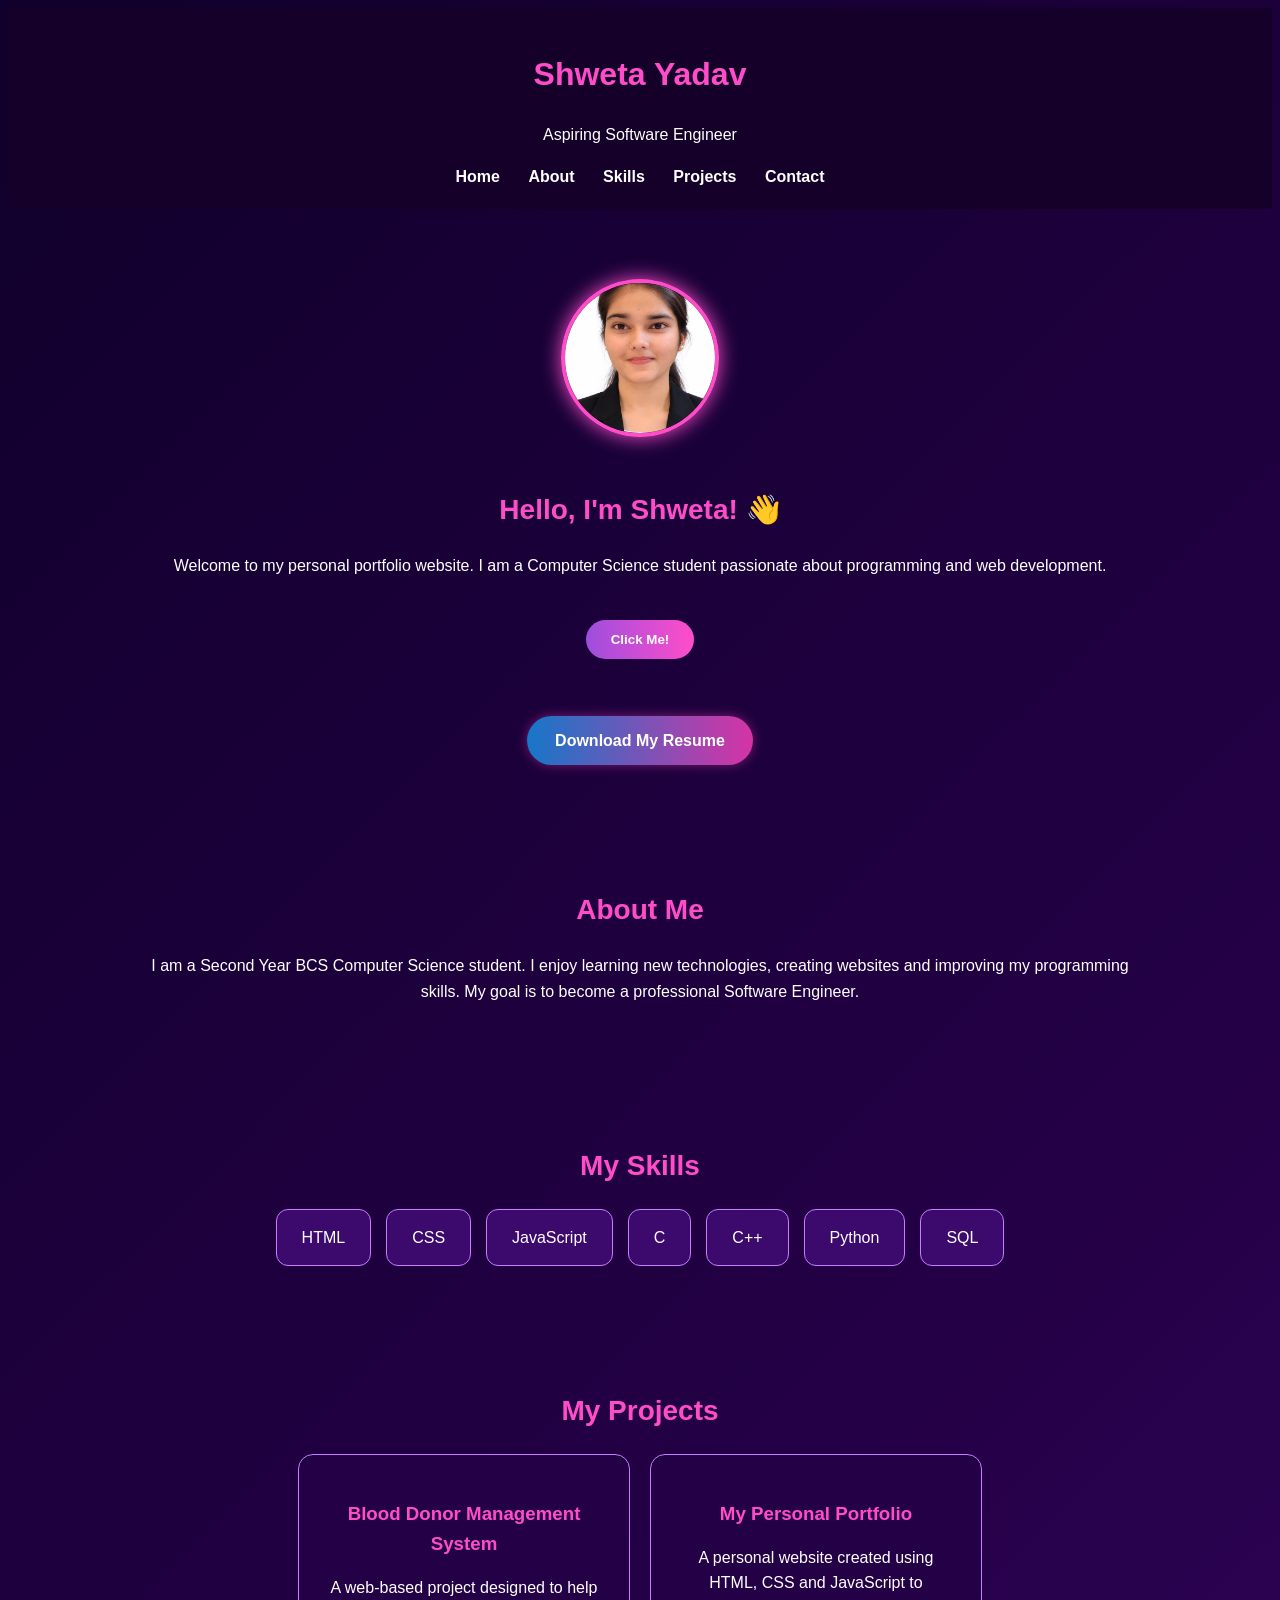
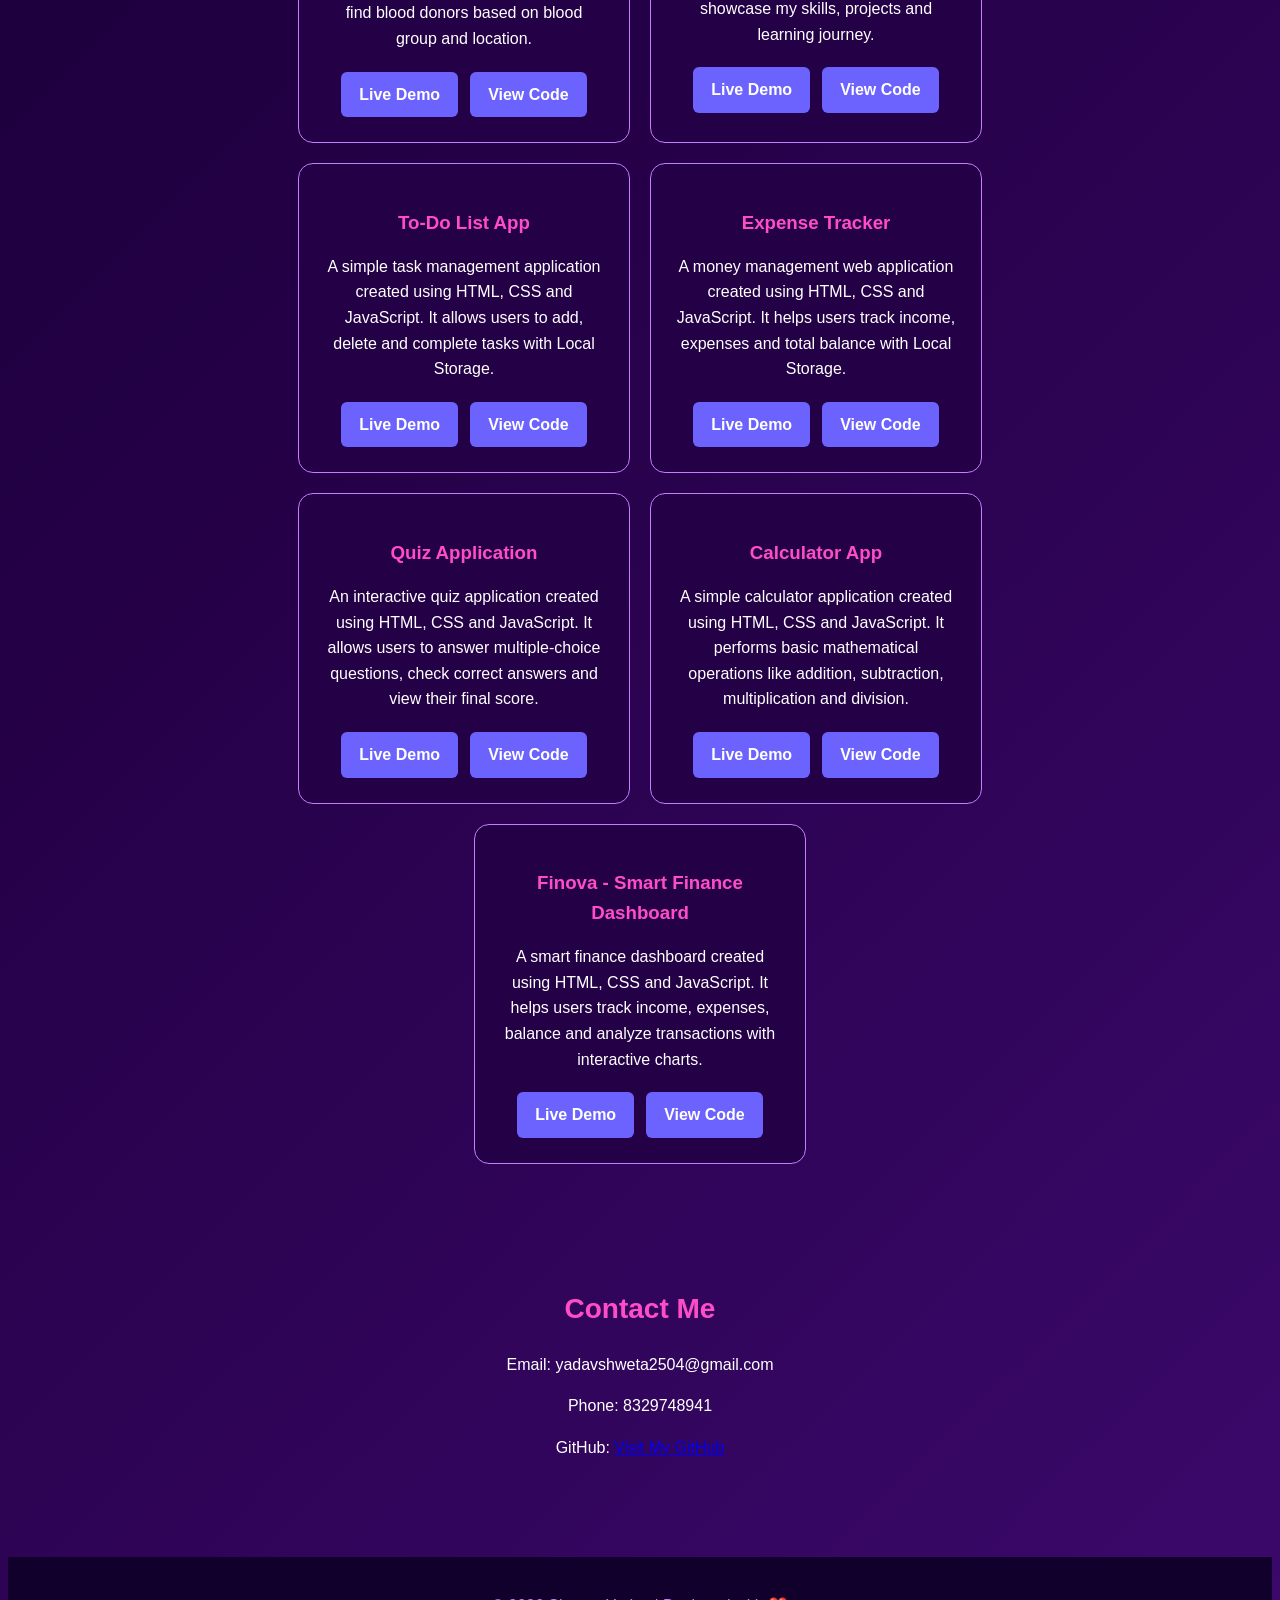
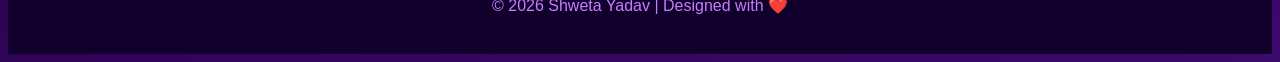
<file: index.html>
<!DOCTYPE html>
<html lang="en">
<head>
    <meta charset="UTF-8">
    <meta name="viewport" content="width=device-width, initial-scale=1.0">

    <title>Shweta Yadav | Portfolio</title>

    <link rel="stylesheet" href="style.css">

    <style>
        .project-links {
            margin-top: 20px;
            display: flex;
            justify-content: center;
            gap: 12px;
            flex-wrap: wrap;
        }

        .project-btn {
            display: inline-block;
            padding: 10px 18px;
            background: #6c63ff;
            color: white;
            text-decoration: none;
            border-radius: 6px;
            font-weight: bold;
            transition: 0.3s;
        }

        .project-btn:hover {
            background: #483dca;
            transform: translateY(-3px);
        }
    </style>
</head>

<body>

    <!-- Header -->
    <header>
        <h1>Shweta Yadav</h1>
        <p>Aspiring Software Engineer</p>

        <nav>
            <a href="#home">Home</a>
            <a href="#about">About</a>
            <a href="#skills">Skills</a>
            <a href="#projects">Projects</a>
            <a href="#contact">Contact</a>
        </nav>
    </header>

    <!-- Home Section -->
    <section id="home">

        <img src="profile.jpg" alt="Shweta Profile" class="profile-img">

        <h2>Hello, I'm Shweta! 👋</h2>

        <p>
            Welcome to my personal portfolio website.
            I am a Computer Science student passionate
            about programming and web development.
        </p>

        <br>

        <button onclick="welcomeMessage()">Click Me!</button>

        <p id="message"></p>

        <br>

        <a href="resume.pdf" download class="resume-btn">
            Download My Resume
        </a>

    </section>

    <!-- About Section -->
    <section id="about">

        <h2>About Me</h2>

        <p>
            I am a Second Year BCS Computer Science student.
            I enjoy learning new technologies, creating websites
            and improving my programming skills.

            My goal is to become a professional Software Engineer.
        </p>

    </section>

    <!-- Skills Section -->
    <section id="skills">

        <h2>My Skills</h2>

        <div class="skills-container">

            <div class="skill-card">HTML</div>
            <div class="skill-card">CSS</div>
            <div class="skill-card">JavaScript</div>
            <div class="skill-card">C</div>
            <div class="skill-card">C++</div>
            <div class="skill-card">Python</div>
            <div class="skill-card">SQL</div>

        </div>

    </section>

    <!-- Projects Section -->
    <section id="projects">

        <h2>My Projects</h2>

        <div class="project-container">

            <!-- Project 1 -->
            <div class="project-card">

                <h3>Blood Donor Management System</h3>

                <p>
                    A web-based project designed to help
                    find blood donors based on blood group
                    and location.
                </p>

                <div class="project-links">

                    <a class="project-btn"
                       href="https://shwetayadav25.github.io/Blood-Donor-Management-System/"
                       target="_blank" rel="noopener noreferrer">
                        Live Demo
                    </a>

                    <a class="project-btn"
                       href="https://github.com/shwetayadav25/Blood-Donor-Management-System"
                       target="_blank" rel="noopener noreferrer">
                        View Code
                    </a>

                </div>

            </div>

            <!-- Project 2 -->
            <div class="project-card">

                <h3>My Personal Portfolio</h3>

                <p>
                    A personal website created using HTML,
                    CSS and JavaScript to showcase my skills,
                    projects and learning journey.
                </p>

                <div class="project-links">

                    <a class="project-btn"
                       href="https://shwetayadav25.github.io/My-Portfolio/"
                       target="_blank" rel="noopener noreferrer">
                        Live Demo
                    </a>

                    <a class="project-btn"
                       href="https://github.com/shwetayadav25/My-Portfolio"
                       target="_blank" rel="noopener noreferrer">
                        View Code
                    </a>

                </div>

            </div>

            <!-- Project 3 -->
            <div class="project-card">

                <h3>To-Do List App</h3>

                <p>
                    A simple task management application
                    created using HTML, CSS and JavaScript.
                    It allows users to add, delete and
                    complete tasks with Local Storage.
                </p>

                <div class="project-links">

                    <a class="project-btn"
                       href="https://shwetayadav25.github.io/To-Do-List-App/"
                       target="_blank" rel="noopener noreferrer">
                        Live Demo
                    </a>

                    <a class="project-btn"
                       href="https://github.com/shwetayadav25/To-Do-List-App"
                       target="_blank" rel="noopener noreferrer">
                        View Code
                    </a>

                </div>

            </div>

            <!-- Project 4 -->
            <div class="project-card">

                <h3>Expense Tracker</h3>

                <p>
                    A money management web application created
                    using HTML, CSS and JavaScript.
                    It helps users track income, expenses
                    and total balance with Local Storage.
                </p>

                <div class="project-links">

                    <a class="project-btn"
                       href="https://shwetayadav25.github.io/Expense-Tracker/"
                       target="_blank" rel="noopener noreferrer">
                        Live Demo
                    </a>

                    <a class="project-btn"
                       href="https://github.com/shwetayadav25/Expense-Tracker"
                       target="_blank" rel="noopener noreferrer">
                        View Code
                    </a>

                </div>

            </div>

            <!-- Project 5 -->
            <div class="project-card">

                <h3>Quiz Application</h3>

                <p>
                    An interactive quiz application created using
                    HTML, CSS and JavaScript.
                    It allows users to answer multiple-choice
                    questions, check correct answers and view
                    their final score.
                </p>

                <div class="project-links">

                    <a class="project-btn"
                       href="https://shwetayadav25.github.io/Quiz-Application/"
                       target="_blank" rel="noopener noreferrer">
                        Live Demo
                    </a>

                    <a class="project-btn"
                       href="https://github.com/shwetayadav25/Quiz-Application"
                       target="_blank" rel="noopener noreferrer">
                        View Code
                    </a>

                </div>

            </div>

            <!-- Project 6 -->
            <div class="project-card">

                <h3>Calculator App</h3>

                <p>
                    A simple calculator application created
                    using HTML, CSS and JavaScript.
                    It performs basic mathematical operations
                    like addition, subtraction, multiplication
                    and division.
                </p>

                <div class="project-links">

                    <a class="project-btn"
                       href="https://shwetayadav25.github.io/Calculator-App/"
                       target="_blank" rel="noopener noreferrer">
                        Live Demo
                    </a>

                    <a class="project-btn"
                       href="https://github.com/shwetayadav25/Calculator-App"
                       target="_blank" rel="noopener noreferrer">
                        View Code
                    </a>

                </div>

            </div>

            <!-- Project 7 -->
            <div class="project-card">

                <h3>Finova - Smart Finance Dashboard</h3>

                <p>
                    A smart finance dashboard created using
                    HTML, CSS and JavaScript. It helps users
                    track income, expenses, balance and
                    analyze transactions with interactive charts.
                </p>

                <div class="project-links">

                    <a class="project-btn"
                       href="https://shwetayadav25.github.io/Smart-Finance-Dashboard/"
                       target="_blank" rel="noopener noreferrer">
                        Live Demo
                    </a>

                    <a class="project-btn"
                       href="https://github.com/shwetayadav25/Smart-Finance-Dashboard"
                       target="_blank" rel="noopener noreferrer">
                        View Code
                    </a>

                </div>

            </div>

        </div>

    </section>

    <!-- Contact Section -->
    <section id="contact">

        <h2>Contact Me</h2>

        <p>Email: yadavshweta2504@gmail.com</p>

        <p>Phone: 8329748941</p>

        <p>
            GitHub:
            <a href="https://github.com/shwetayadav25"
               target="_blank" rel="noopener noreferrer">
                Visit My GitHub
            </a>
        </p>

    </section>

    <!-- Footer -->
    <footer>

        <p>
            © 2026 Shweta Yadav |
            Designed with ❤️
        </p>

    </footer>

    <script src="script.js"></script>

</body>
</html>
</file>
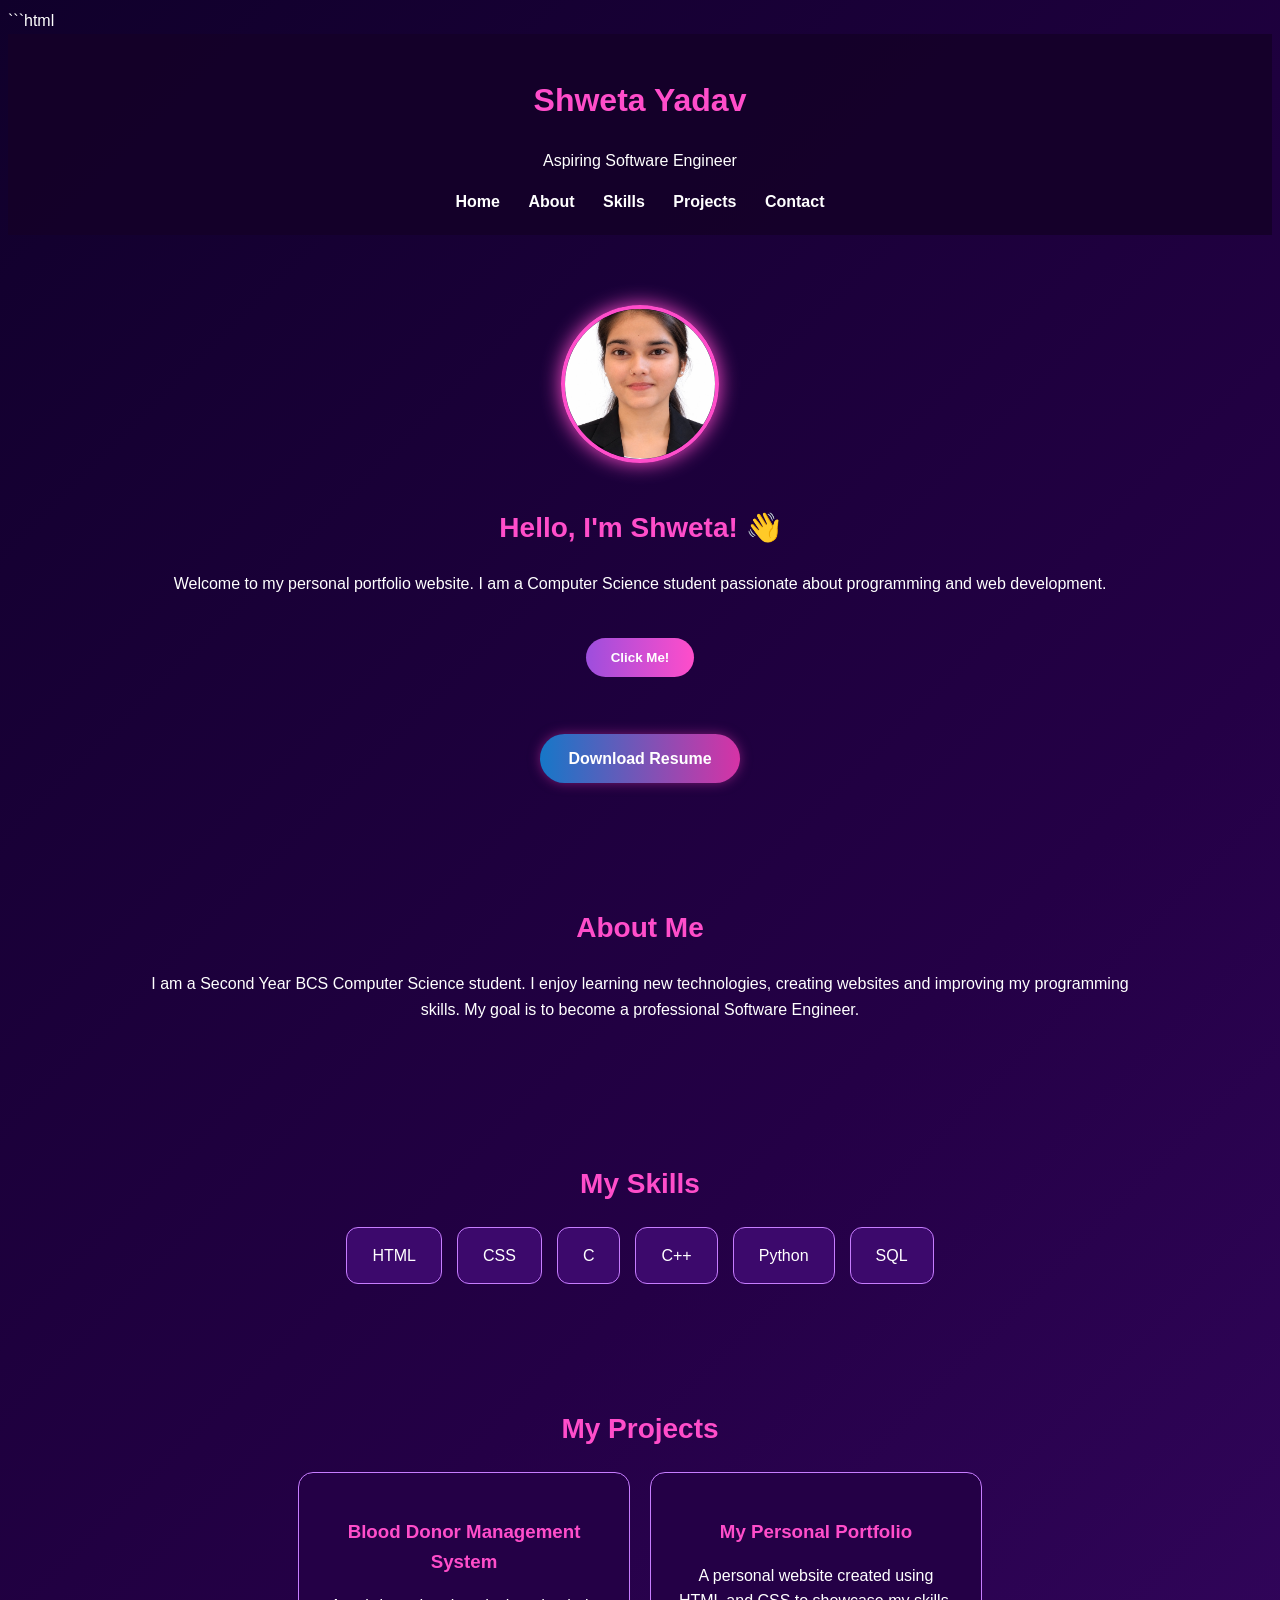
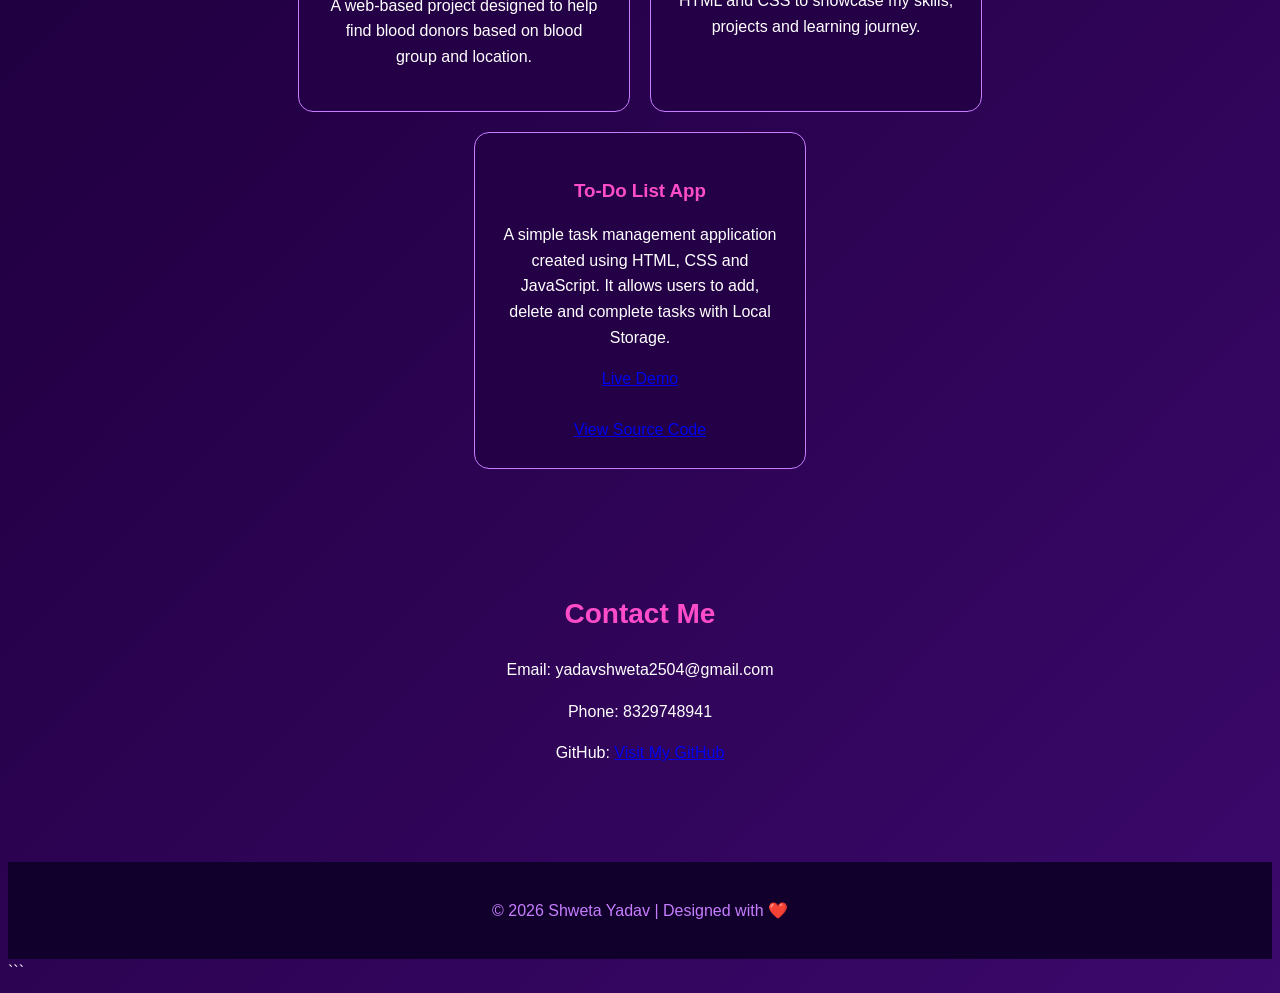
<file: Programming/My - Portfolio/index.html>
```html
<!DOCTYPE html>
<html lang="en">
<head>
    <meta charset="UTF-8">
    <meta name="viewport" content="width=device-width, initial-scale=1.0">

    <title>Shweta Yadav | Portfolio</title>

    <link rel="stylesheet" href="style.css">
</head>

<body>

    <!-- Header -->
    <header>
        <h1>Shweta Yadav</h1>
        <p>Aspiring Software Engineer</p>

        <nav>
            <a href="#home">Home</a>
            <a href="#about">About</a>
            <a href="#skills">Skills</a>
            <a href="#projects">Projects</a>
            <a href="#contact">Contact</a>
        </nav>
    </header>

    <!-- Home Section -->
    <section id="home">

        <img src="profile.jpg"
             alt="Shweta Profile"
             class="profile-img">

        <h2>Hello, I'm Shweta! 👋</h2>

        <p>
            Welcome to my personal portfolio website.
            I am a Computer Science student passionate
            about programming and web development.
        </p>

        <br>

        <button onclick="welcomeMessage()">
            Click Me!
        </button>

        <p id="message"></p>

        <br>

        <a href="resume.pdf" download class="resume-btn">
            Download Resume
        </a>

    </section>

    <!-- About Section -->
    <section id="about">

        <h2>About Me</h2>

        <p>
            I am a Second Year BCS Computer Science student.
            I enjoy learning new technologies, creating websites
            and improving my programming skills.

            My goal is to become a professional Software Engineer.
        </p>

    </section>

    <!-- Skills Section -->
    <section id="skills">

        <h2>My Skills</h2>

        <div class="skills-container">

            <div class="skill-card">HTML</div>
            <div class="skill-card">CSS</div>
            <div class="skill-card">C</div>
            <div class="skill-card">C++</div>
            <div class="skill-card">Python</div>
            <div class="skill-card">SQL</div>

        </div>

    </section>

    <!-- Projects Section -->
    <section id="projects">

        <h2>My Projects</h2>

        <div class="project-container">

            <!-- Project 1 -->
            <div class="project-card">

                <h3>Blood Donor Management System</h3>

                <p>
                    A web-based project designed to help
                    find blood donors based on blood group
                    and location.
                </p>

            </div>

            <!-- Project 2 -->
            <div class="project-card">

                <h3>My Personal Portfolio</h3>

                <p>
                    A personal website created using HTML
                    and CSS to showcase my skills, projects
                    and learning journey.
                </p>

            </div>

            <!-- Project 3 -->
            <div class="project-card">

                <h3>To-Do List App</h3>

                <p>
                    A simple task management application
                    created using HTML, CSS and JavaScript.
                    It allows users to add, delete and
                    complete tasks with Local Storage.
                </p>

                <a href="https://shwetayadav25.github.io/To-Do-List-App/"
                   target="_blank">
                    Live Demo
                </a>

                <br><br>

                <a href="https://github.com/shwetayadav25/To-Do-List-App"
                   target="_blank">
                    View Source Code
                </a>

            </div>

        </div>

    </section>

    <!-- Contact Section -->
    <section id="contact">

        <h2>Contact Me</h2>

        <p>Email: yadavshweta2504@gmail.com</p>

        <p>Phone: 8329748941</p>

        <p>
            GitHub:
            <a href="https://github.com/shwetayadav25"
               target="_blank">
                Visit My GitHub
            </a>
        </p>

    </section>

    <!-- Footer -->
    <footer>

        <p>
            © 2026 Shweta Yadav |
            Designed with ❤️
        </p>

    </footer>

    <script src="script.js"></script>

</body>
</html>
```
</file>
<file: style.css>
```css
/* General Styling */
* {
    margin: 0;
    padding: 0;
    box-sizing: border-box;
}

html {
    scroll-behavior: smooth;
}

body {
    font-family: Arial, sans-serif;
    background: linear-gradient(135deg, #10002b, #240046, #3c096c);
    color: white;
    line-height: 1.6;
}

/* Header */
header {
    background: rgba(20, 0, 40, 0.9);
    padding: 20px;
    text-align: center;
}

header h1 {
    color: #ff4dca;
    font-size: 32px;
}

/* Navigation */
nav {
    margin-top: 15px;
}

nav a {
    color: white;
    text-decoration: none;
    margin: 0 12px;
    font-weight: bold;
    transition: 0.3s;
}

nav a:hover {
    color: #ff4dca;
}

/* Sections */
section {
    padding: 50px 10%;
    text-align: center;
}

section h2 {
    color: #ff4dca;
    margin-bottom: 20px;
    font-size: 28px;
}

/* Profile Image */
.profile-img {
    width: 150px;
    height: 150px;
    border-radius: 50%;
    object-fit: cover;
    border: 4px solid #ff4dca;
    margin: 20px;
    box-shadow: 0 0 20px #ff4dca;
}

/* Buttons */
button {
    background: linear-gradient(90deg, #9d4edd, #ff4dca);
    color: white;
    border: none;
    padding: 12px 25px;
    border-radius: 25px;
    cursor: pointer;
    font-weight: bold;
    transition: 0.3s;
}

button:hover {
    transform: scale(1.08);
    box-shadow: 0 0 15px #ff4dca;
}

/* Skills */
.skills-container {
    display: flex;
    justify-content: center;
    flex-wrap: wrap;
    gap: 15px;
}

.skill-card {
    background: #3c096c;
    padding: 15px 25px;
    border-radius: 12px;
    border: 1px solid #c77dff;
}

/* Projects */
.project-container {
    display: flex;
    justify-content: center;
    flex-wrap: wrap;
    gap: 20px;
}

.project-card {
    background: #240046;
    padding: 25px;
    border-radius: 15px;
    width: 280px;
    border: 1px solid #c77dff;
    transition: 0.3s;
}

.project-card:hover {
    transform: translateY(-8px);
    box-shadow: 0 0 20px #9d4edd;
}

.project-card h3 {
    color: #ff4dca;
    margin-bottom: 10px;
}

/* Download Resume Button */
.resume-btn {
    display: inline-block;
    background: linear-gradient(90deg, #1677C8, #D633A6);
    color: white !important;
    padding: 12px 28px;
    border-radius: 30px;
    text-decoration: none;
    font-size: 16px;
    font-weight: bold;
    margin-top: 15px;
    box-shadow: 0 0 12px rgba(214, 51, 166, 0.5);
    transition: 0.3s ease;
}

.resume-btn:hover {
    transform: scale(1.08);
    box-shadow: 0 0 22px #D633A6;
}

/* Footer */
footer {
    background: #10002b;
    text-align: center;
    padding: 20px;
    margin-top: 30px;
    color: #c77dff;
}

/* Mobile Responsive */
@media (max-width: 600px) {
    section {
        padding: 35px 5%;
    }

    nav a {
        display: inline-block;
        margin: 6px;
    }

    .project-card {
        width: 100%;
    }
}
```
</file>
<file: Programming/My - Portfolio/style.css>
```css
/* General Styling */
* {
    margin: 0;
    padding: 0;
    box-sizing: border-box;
}

html {
    scroll-behavior: smooth;
}

body {
    font-family: Arial, sans-serif;
    background: linear-gradient(135deg, #10002b, #240046, #3c096c);
    color: white;
    line-height: 1.6;
}

/* Header */
header {
    background: rgba(20, 0, 40, 0.9);
    padding: 20px;
    text-align: center;
}

header h1 {
    color: #ff4dca;
    font-size: 32px;
}

/* Navigation */
nav {
    margin-top: 15px;
}

nav a {
    color: white;
    text-decoration: none;
    margin: 0 12px;
    font-weight: bold;
    transition: 0.3s;
}

nav a:hover {
    color: #ff4dca;
}

/* Sections */
section {
    padding: 50px 10%;
    text-align: center;
}

section h2 {
    color: #ff4dca;
    margin-bottom: 20px;
    font-size: 28px;
}

/* Profile Image */
.profile-img {
    width: 150px;
    height: 150px;
    border-radius: 50%;
    object-fit: cover;
    border: 4px solid #ff4dca;
    margin: 20px;
    box-shadow: 0 0 20px #ff4dca;
}

/* Buttons */
button {
    background: linear-gradient(90deg, #9d4edd, #ff4dca);
    color: white;
    border: none;
    padding: 12px 25px;
    border-radius: 25px;
    cursor: pointer;
    font-weight: bold;
    transition: 0.3s;
}

button:hover {
    transform: scale(1.08);
    box-shadow: 0 0 15px #ff4dca;
}

/* Skills */
.skills-container {
    display: flex;
    justify-content: center;
    flex-wrap: wrap;
    gap: 15px;
}

.skill-card {
    background: #3c096c;
    padding: 15px 25px;
    border-radius: 12px;
    border: 1px solid #c77dff;
}

/* Projects */
.project-container {
    display: flex;
    justify-content: center;
    flex-wrap: wrap;
    gap: 20px;
}

.project-card {
    background: #240046;
    padding: 25px;
    border-radius: 15px;
    width: 280px;
    border: 1px solid #c77dff;
    transition: 0.3s;
}

.project-card:hover {
    transform: translateY(-8px);
    box-shadow: 0 0 20px #9d4edd;
}

.project-card h3 {
    color: #ff4dca;
    margin-bottom: 10px;
}

/* Download Resume Button */
.resume-btn {
    display: inline-block;
    background: linear-gradient(90deg, #1677C8, #D633A6);
    color: white !important;
    padding: 12px 28px;
    border-radius: 30px;
    text-decoration: none;
    font-size: 16px;
    font-weight: bold;
    margin-top: 15px;
    box-shadow: 0 0 12px rgba(214, 51, 166, 0.5);
    transition: 0.3s ease;
}

.resume-btn:hover {
    transform: scale(1.08);
    box-shadow: 0 0 22px #D633A6;
}

/* Footer */
footer {
    background: #10002b;
    text-align: center;
    padding: 20px;
    margin-top: 30px;
    color: #c77dff;
}

/* Mobile Responsive */
@media (max-width: 600px) {
    section {
        padding: 35px 5%;
    }

    nav a {
        display: inline-block;
        margin: 6px;
    }

    .project-card {
        width: 100%;
    }
}
```
</file>
